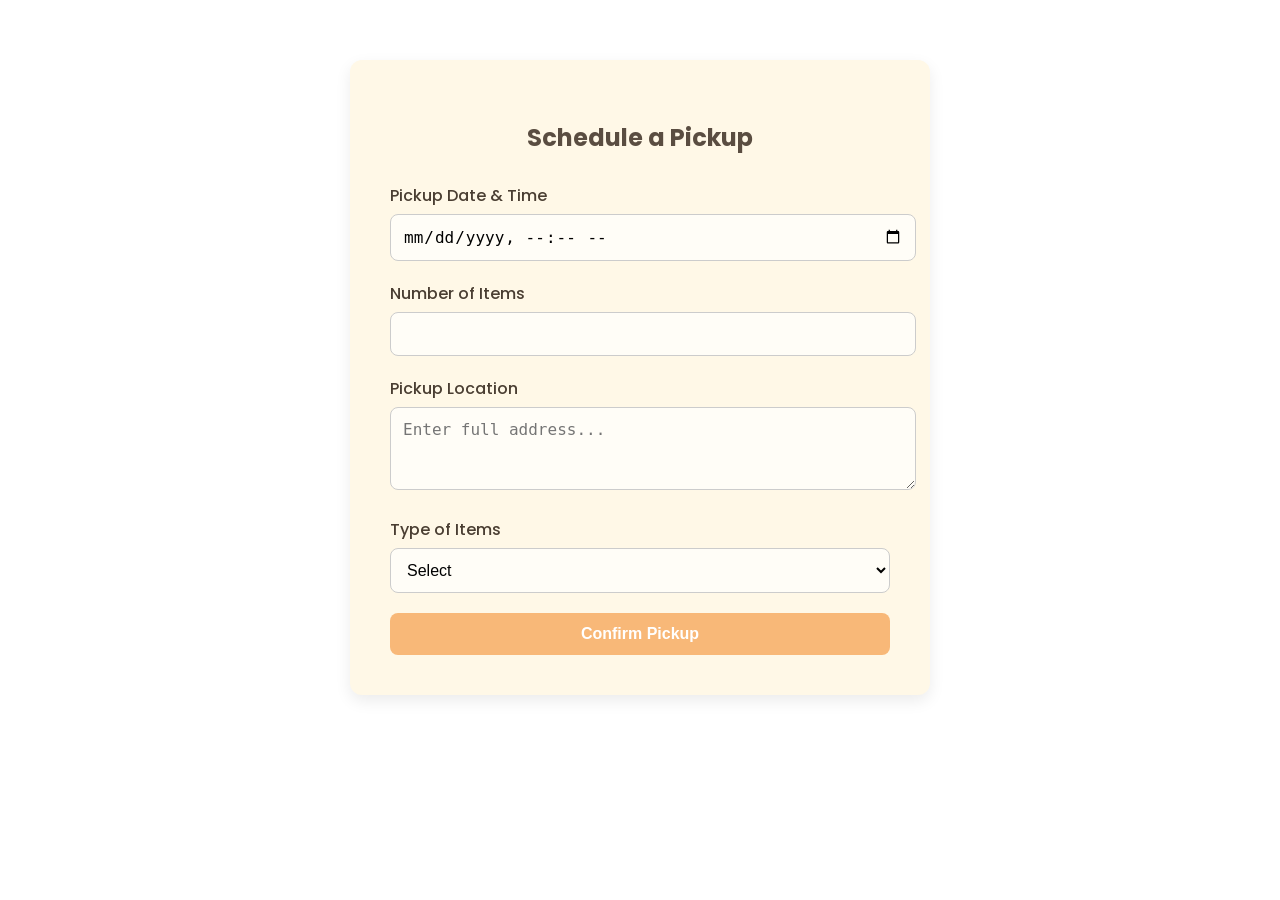
<file: schedule_backup.html>
<!DOCTYPE html>
<html lang="en">
<head>
  <meta charset="UTF-8">
  <meta name="viewport" content="width=device-width, initial-scale=1">
  <title>Pickup Form</title>
  <link href="https://fonts.googleapis.com/css2?family=Poppins:wght@400;500;700&display=swap" rel="stylesheet">
  <link rel="stylesheet" href="./schedule_backup.css"> <!-- Your CSS file -->
</head>
<body>

  <form class="pickup-form">
    <h2>Schedule a Pickup</h2>

    <label for="pickupDate">Pickup Date & Time</label>
    <input type="datetime-local" id="pickupDate" name="pickupDate" required>

    <label for="itemCount">Number of Items</label>
    <input type="number" id="itemCount" name="itemCount" min="1" required>

    <label for="pickupLocation">Pickup Location</label>
    <textarea id="pickupLocation" name="pickupLocation" rows="3" placeholder="Enter full address..." required></textarea>

    <label for="itemType">Type of Items</label>
    <select id="itemType" name="itemType" required>
      <option value="">Select</option>
      <option value="clothes">Clothes</option>
      <option value="books">Books</option>
      <option value="electronics">Electronics</option>
      <option value="other">Other</option>
    </select>

    <button type="submit" class="btn">Confirm Pickup</button>
  </form>

</body>
</html>
</file>
<file: schedule_backup.css>
/* Pickup form container */
.pickup-form {
  max-width: 500px;
  margin: 60px auto;
  padding: 40px;
  background-color: #fff8e7;
  border-radius: 12px;
  box-shadow: 0 6px 16px rgba(0, 0, 0, 0.08);
  font-family: 'Poppins', sans-serif;
}

/* Heading */
.pickup-form h2 {
  text-align: center;
  color: #5a4d41;
  margin-bottom: 28px;
}

/* Labels */
.pickup-form label {
  display: block;
  font-weight: 500;
  margin-bottom: 6px;
  color: #4a3e32;
}

/* Inputs, selects, textarea */
.pickup-form input[type="number"],
.pickup-form input[type="datetime-local"],
.pickup-form select,
.pickup-form textarea {
  width: 100%;
  padding: 12px;
  margin-bottom: 20px;
  border: 1px solid #ccc;
  border-radius: 8px;
  font-size: 1rem;
  background-color: #fffdf7;
}

/* Textarea resize */
.pickup-form textarea {
  resize: vertical;
}

/* Button (inherits .btn style) */
.pickup-form .btn {
  background-color: #f8b878;
  color: white;
  padding: 12px;
  font-size: 1rem;
  font-weight: bold;
  border: none;
  border-radius: 8px;
  width: 100%;
  cursor: pointer;
  transition: background-color 0.3s ease;
}

.pickup-form .btn:hover {
  background-color: #ff7f50;
}

/* Responsive */
@media (max-width: 600px) {
  .pickup-form {
    padding: 24px;
    margin: 40px 16px;
  }
}
</file>
